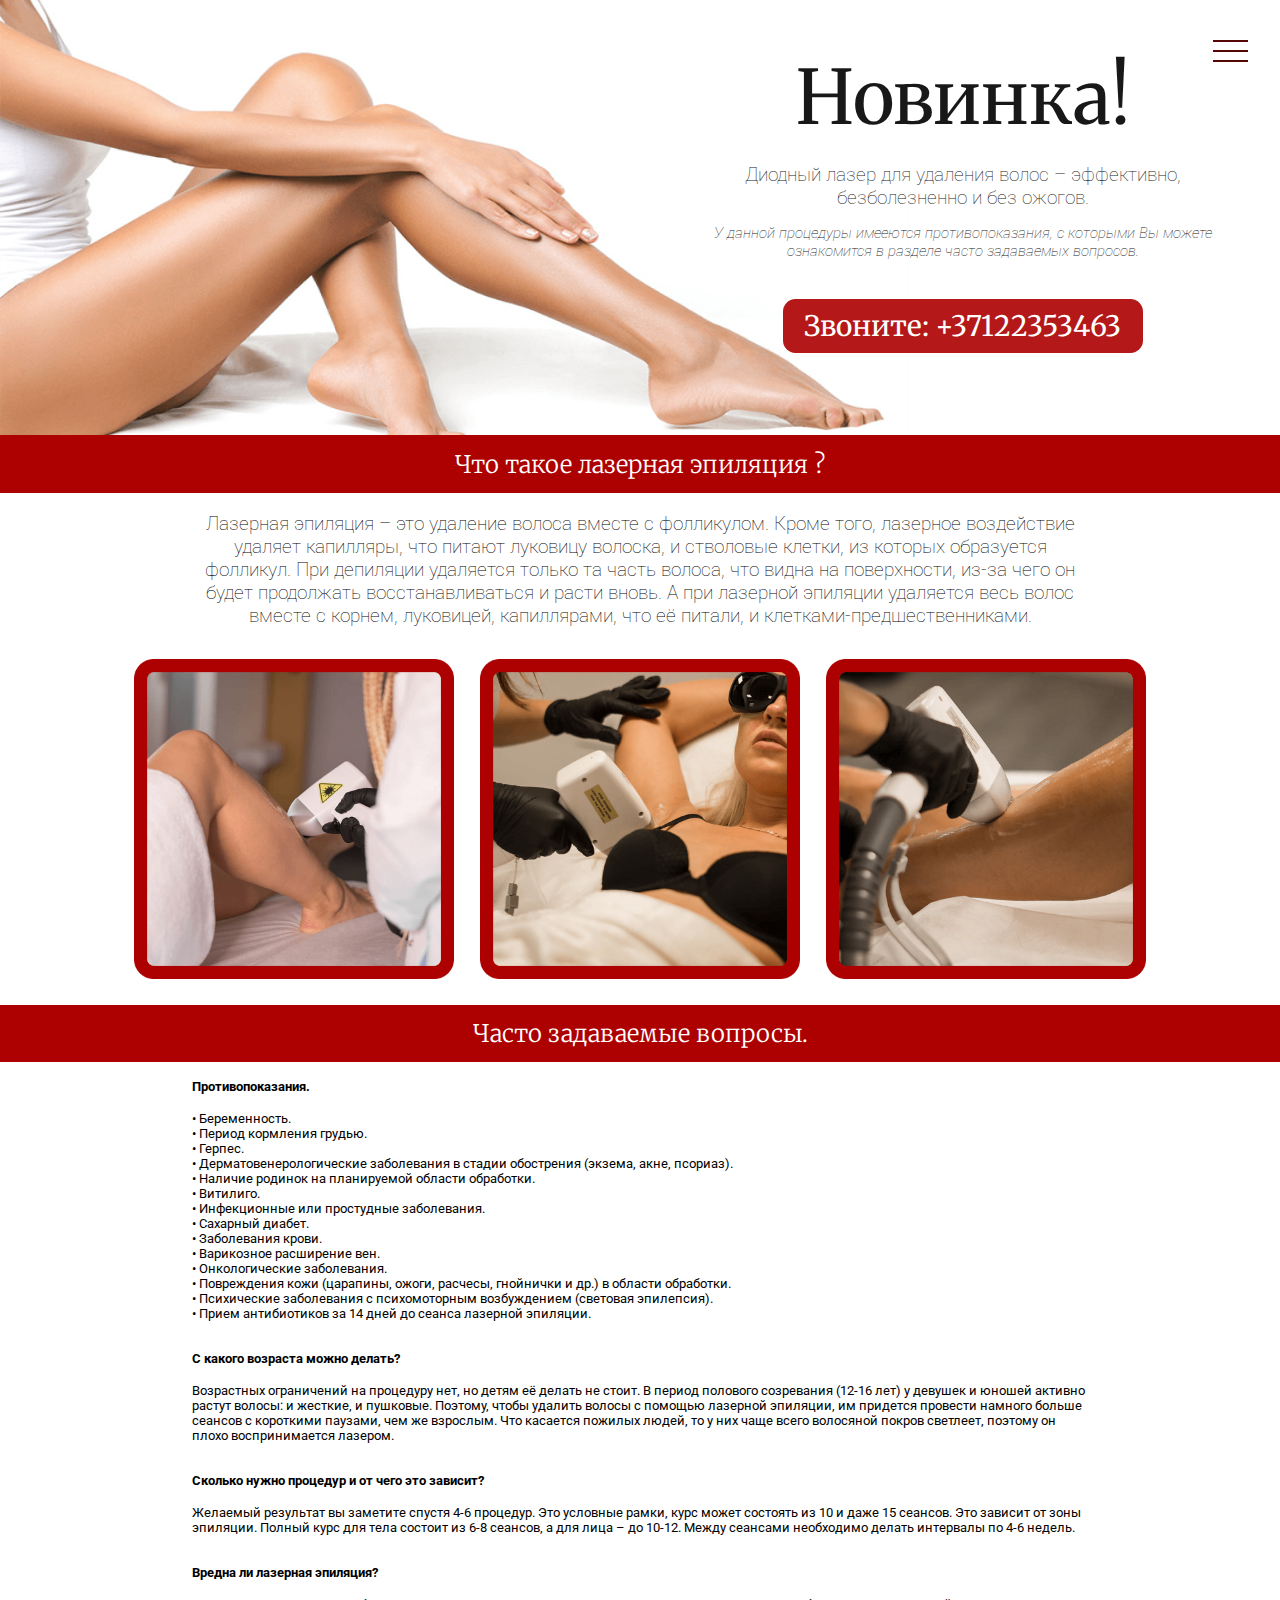
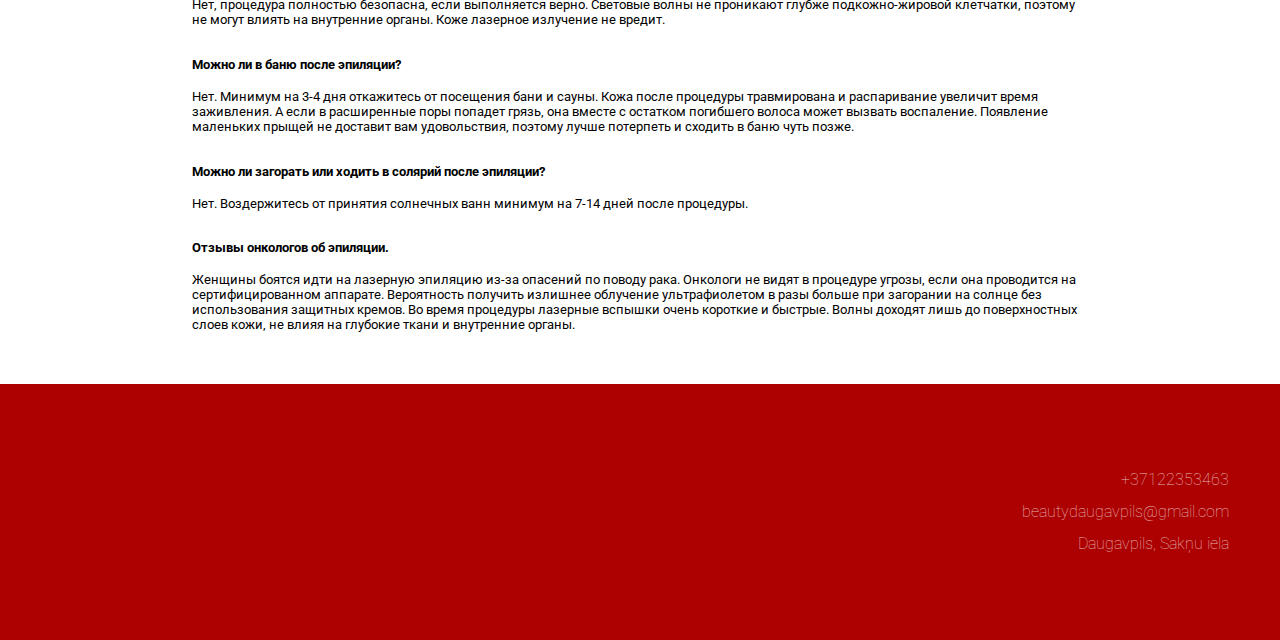
<file: laser.html>
<!DOCTYPE html>
<html lang="en">
  <head>
    <meta charset="UTF-8" />
    <meta http-equiv="X-UA-Compatible" content="IE=edge" />
    <meta name="viewport" content="width=device-width, initial-scale=1.0" />
    <link rel="icon" type="image/x-icon" href="assets/favicon.png" />
    <title>Лазерная эпиляция</title>
    <link
      rel="stylesheet"
      href="https://cdnjs.cloudflare.com/ajax/libs/font-awesome/5.10.2/css/all.min.css"
    />
    <link rel="stylesheet" href="pages1.css" />
  </head>
  <body>
    <!-- Menu overlay -->
    <div class="overlay overlay-slide-left" id="overlay">
      <!-- Menu items -->
      <nav>
        <ul>
          <li id="nav-1" class="slide-out-1">
            <a href="index.html">Главная</a>
          </li>
          <li id="nav-2" class="slide-out-2">
            <a href="laser.html">Лазерная эпиляция</a>
          </li>
          <li id="nav-3" class="slide-out-3">
            <a href="whitening.html"
              >Косметическое<br />
              отбеливание зубов</a
            >
          </li>
          <li id="nav-4" class="slide-out-4">
            <a href="makeup.html">Перманентный макияж</a>
          </li>
          <li id="nav-5" class="slide-out-5"><a href="prices.html">Цены</a></li>
        </ul>
      </nav>
    </div>
    <!-- Menu bars -->
    <div class="menu-bars" id="menu-bars">
      <div class="bar1"></div>
      <div class="bar2"></div>
      <div class="bar3"></div>
    </div>
    <main>
      <div class="header">
        <div class="empty">
          <span></span>
        </div>
        <div class="text">
          <h1 style="margin-bottom: 0">Новинка!</h1>
          <h3 style="margin-bottom: 0">
            Диодный лазер для удаления волос – эффективно, безболезненно и без
            ожогов.
          </h3>
          <p style="margin-bottom: 3vw">
            У данной процедуры имееются противопоказания, с которыми Вы можете
            ознакомится в разделе часто задаваемых вопросов.
          </p>
          <div class="cta">
            <a href="tel:+37122353463">Звоните: +37122353463</a>
          </div>
        </div>
      </div>
      <div class="middle">
        <div class="strip">
          <h2>Что такое лазерная эпиляция ?</h2>
        </div>
        <h3 style="width: 70vw">
          Лазерная эпиляция – это удаление волоса вместе с фолликулом. Кроме
          того, лазерное воздействие удаляет капилляры, что питают луковицу
          волоска, и стволовые клетки, из которых образуется фолликул. При
          депиляции удаляется только та часть волоса, что видна на поверхности,
          из-за чего он будет продолжать восстанавливаться и расти вновь. А при
          лазерной эпиляции удаляется весь волос вместе с корнем, луковицей,
          капиллярами, что её питали, и клетками-предшественниками.
        </h3>
        <div class="gallery">
          <img src="assets/laser1.png" alt="" />
          <img src="assets/laser2.png" alt="" />
          <img src="assets/laser3.png" alt="" />
        </div>
      </div>
      <div class="strip" style="margin-top: 1vw">
        <h2>Часто задаваемые вопросы.</h2>
      </div>
      <div class="faq">
        <div class="topic">
          <h4>Противопоказания.</h4>
          <p>
            • Беременность.<br />
            • Период кормления грудью.<br />
            • Герпес.<br />
            • Дерматовенерологические заболевания в стадии обострения (экзема,
            акне, псориаз).<br />
            • Наличие родинок на планируемой области обработки.<br />
            • Витилиго.<br />
            • Инфекционные или простудные заболевания.<br />
            • Сахарный диабет.<br />
            • Заболевания крови.<br />
            • Варикозное расширение вен.<br />
            • Онкологические заболевания.<br />
            • Повреждения кожи (царапины, ожоги, расчесы, гнойнички и др.) в
            области обработки.<br />
            • Психические заболевания с психомоторным возбуждением (световая
            эпилепсия).<br />
            • Прием антибиотиков за 14 дней до сеанса лазерной эпиляции.<br />
          </p>
        </div>
        <div class="topic">
          <h4>С какого возраста можно делать?</h4>
          <p>
            Возрастных ограничений на процедуру нет, но детям её делать не
            стоит. В период полового созревания (12-16 лет) у девушек и юношей
            активно растут волосы: и жесткие, и пушковые. Поэтому, чтобы удалить
            волосы с помощью лазерной эпиляции, им придется провести намного
            больше сеансов с короткими паузами, чем же взрослым. Что касается
            пожилых людей, то у них чаще всего волосяной покров светлеет,
            поэтому он плохо воспринимается лазером.
          </p>
        </div>
        <div class="topic">
          <h4>Сколько нужно процедур и от чего это зависит?</h4>
          <p>
            Желаемый результат вы заметите спустя 4-6 процедур. Это условные
            рамки, курс может состоять из 10 и даже 15 сеансов. Это зависит от
            зоны эпиляции. Полный курс для тела состоит из 6-8 сеансов, а для
            лица – до 10-12. Между сеансами необходимо делать интервалы по 4-6
            недель.
          </p>
        </div>
        <div class="topic">
          <h4>Вредна ли лазерная эпиляция?</h4>
          <p>
            Нет, процедура полностью безопасна, если выполняется верно. Световые
            волны не проникают глубже подкожно-жировой клетчатки, поэтому не
            могут влиять на внутренние органы. Коже лазерное излучение не
            вредит.
          </p>
        </div>
        <div class="topic">
          <h4>Можно ли в баню после эпиляции?</h4>
          <p>
            Нет. Минимум на 3-4 дня откажитесь от посещения бани и сауны. Кожа
            после процедуры травмирована и распаривание увеличит время
            заживления. А если в расширенные поры попадет грязь, она вместе с
            остатком погибшего волоса может вызвать воспаление. Появление
            маленьких прыщей не доставит вам удовольствия, поэтому лучше
            потерпеть и сходить в баню чуть позже.
          </p>
        </div>
        <div class="topic">
          <h4>Можно ли загорать или ходить в солярий после эпиляции?</h4>
          <p>
            Нет. Воздержитесь от принятия солнечных ванн минимум на 7-14 дней
            после процедуры.
          </p>
        </div>
        <div class="topic">
          <h4>Отзывы онкологов об эпиляции.</h4>
          <p>
            Женщины боятся идти на лазерную эпиляцию из-за опасений по поводу
            рака. Онкологи не видят в процедуре угрозы, если она проводится на
            сертифицированном аппарате. Вероятность получить излишнее облучение
            ультрафиолетом в разы больше при загорании на солнце без
            использования защитных кремов. Во время процедуры лазерные вспышки
            очень короткие и быстрые. Волны доходят лишь до поверхностных слоев
            кожи, не влияя на глубокие ткани и внутренние органы.
          </p>
        </div>
      </div>
    </main>
    <footer style="margin-top: 3vw">
      <div class="footer-links">
        <a href="tel:+37122353463" style="margin-bottom: 1vw">+37122353463</a>
        <a href="mailto:beautydaugavpils@gmail.com" style="margin-bottom: 1vw"
          >beautydaugavpils@gmail.com</a
        >
        <span>Daugavpils, Sakņu iela</span>
      </div>
    </footer>
    <script src="script.js"></script>
  </body>
</html>
</file>
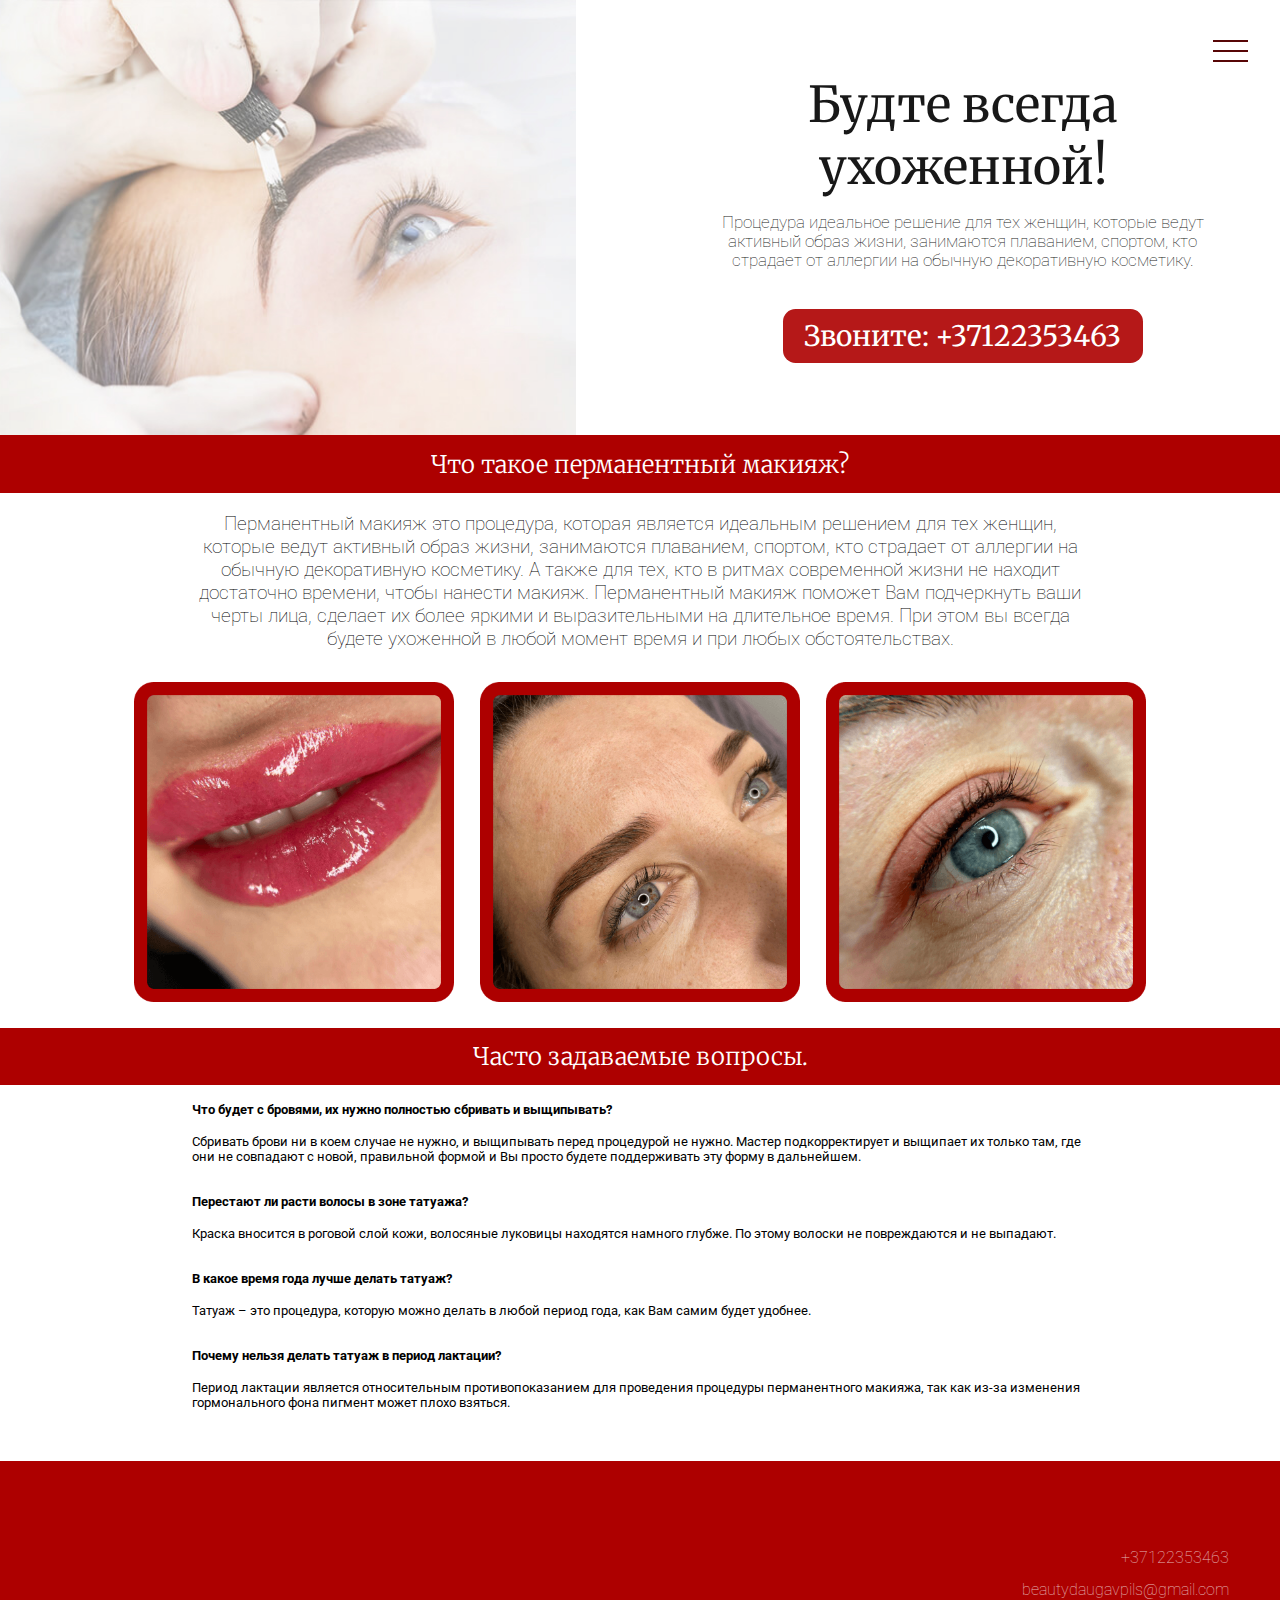
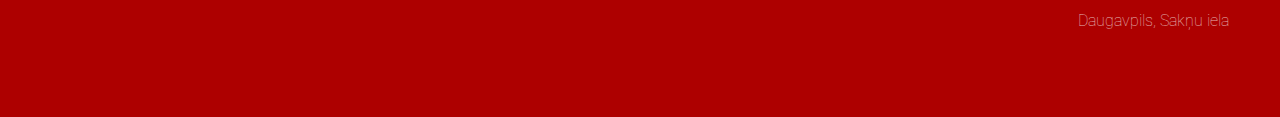
<file: makeup.html>
<!DOCTYPE html>
<html lang="en">
  <head>
    <meta charset="UTF-8" />
    <meta http-equiv="X-UA-Compatible" content="IE=edge" />
    <meta name="viewport" content="width=device-width, initial-scale=1.0" />
    <link rel="icon" type="image/x-icon" href="assets/favicon.png" />
    <title>Перманентный макияж</title>
    <link
      rel="stylesheet"
      href="https://cdnjs.cloudflare.com/ajax/libs/font-awesome/5.10.2/css/all.min.css"
    />
    <link rel="stylesheet" href="pages1.css" />
  </head>
  <body>
    <!-- Menu overlay -->
    <div class="overlay overlay-slide-left" id="overlay">
      <!-- Menu items -->
      <nav>
        <ul>
          <li id="nav-1" class="slide-out-1">
            <a href="index.html">Главная</a>
          </li>
          <li id="nav-2" class="slide-out-2">
            <a href="laser.html">Лазерная эпиляция</a>
          </li>
          <li id="nav-3" class="slide-out-3">
            <a href="whitening.html"
              >Косметическое<br />
              отбеливание зубов</a
            >
          </li>
          <li id="nav-4" class="slide-out-4">
            <a href="makeup.html">Перманентный макияж</a>
          </li>
          <li id="nav-5" class="slide-out-5"><a href="prices.html">Цены</a></li>
        </ul>
      </nav>
    </div>
    <!-- Menu bars -->
    <div class="menu-bars" id="menu-bars">
      <div class="bar1"></div>
      <div class="bar2"></div>
      <div class="bar3"></div>
    </div>
    <main>
      <div class="header-makeup">
        <div class="empty">
          <span></span>
        </div>
        <div class="text">
          <h1 style="margin: 0">Будте всегда ухоженной!</h1>
          <h3 style="margin-bottom: 3vw">
            Процедура идеальное решение для тех женщин, которые ведут активный
            образ жизни, занимаются плаванием, спортом, кто страдает от аллергии
            на обычную декоративную косметику.
          </h3>
          <div class="cta">
            <a href="tel:+37122353463">Звоните: +37122353463</a>
          </div>
        </div>
      </div>
      <div class="middle">
        <div class="strip">
          <h2>Что такое перманентный макияж?</h2>
        </div>
        <h3 style="width: 70vw">
          Перманентный макияж это процедура, которая является идеальным решением
          для тех женщин, которые ведут активный образ жизни, занимаются
          плаванием, спортом, кто страдает от аллергии на обычную декоративную
          косметику. А также для тех, кто в ритмах современной жизни не находит
          достаточно времени, чтобы нанести макияж. Перманентный макияж поможет
          Вам подчеркнуть ваши черты лица, сделает их более яркими и
          выразительными на длительное время. При этом вы всегда будете
          ухоженной в любой момент время и при любых обстоятельствах.
        </h3>
        <div class="gallery">
          <img src="assets/makeup1.png" alt="" />
          <img src="assets/makeup2.png" alt="" />
          <img src="assets/makeup3.png" alt="" />
        </div>
      </div>
      <div class="strip" style="margin-top: 1vw">
        <h2>Часто задаваемые вопросы.</h2>
      </div>
      <div class="faq">
        <div class="topic">
          <h4>
            Что будет с бровями, их нужно полностью сбривать и выщипывать?
          </h4>
          <p>
            Сбривать брови ни в коем случае не нужно, и выщипывать перед
            процедурой не нужно. Мастер подкорректирует и выщипает их только
            там, где они не совпадают с новой, правильной формой и Вы просто
            будете поддерживать эту форму в дальнейшем.
          </p>
        </div>
        <div class="topic">
          <h4>Перестают ли расти волосы в зоне татуажа?</h4>
          <p>
            Краска вносится в роговой слой кожи, волосяные луковицы находятся
            намного глубже. По этому волоски не повреждаются и не выпадают.
          </p>
        </div>
        <div class="topic">
          <h4>В какое время года лучше делать татуаж?</h4>
          <p>
            Татуаж – это процедура, которую можно делать в любой период года,
            как Вам самим будет удобнее.
          </p>
        </div>
        <div class="topic">
          <h4>Почему нельзя делать татуаж в период лактации?</h4>
          <p>
            Период лактации является относительным противопоказанием для
            проведения процедуры перманентного макияжа, так как из-за изменения
            гормонального фона пигмент может плохо взяться.
          </p>
        </div>
      </div>
    </main>
    <footer style="margin-top: 3vw">
      <div class="footer-links">
        <a href="tel:+37122353463" style="margin-bottom: 1vw">+37122353463</a>
        <a href="mailto:beautydaugavpils@gmail.com" style="margin-bottom: 1vw"
          >beautydaugavpils@gmail.com</a
        >
        <span>Daugavpils, Sakņu iela</span>
      </div>
    </footer>
    <script src="script.js"></script>
  </body>
</html>
</file>
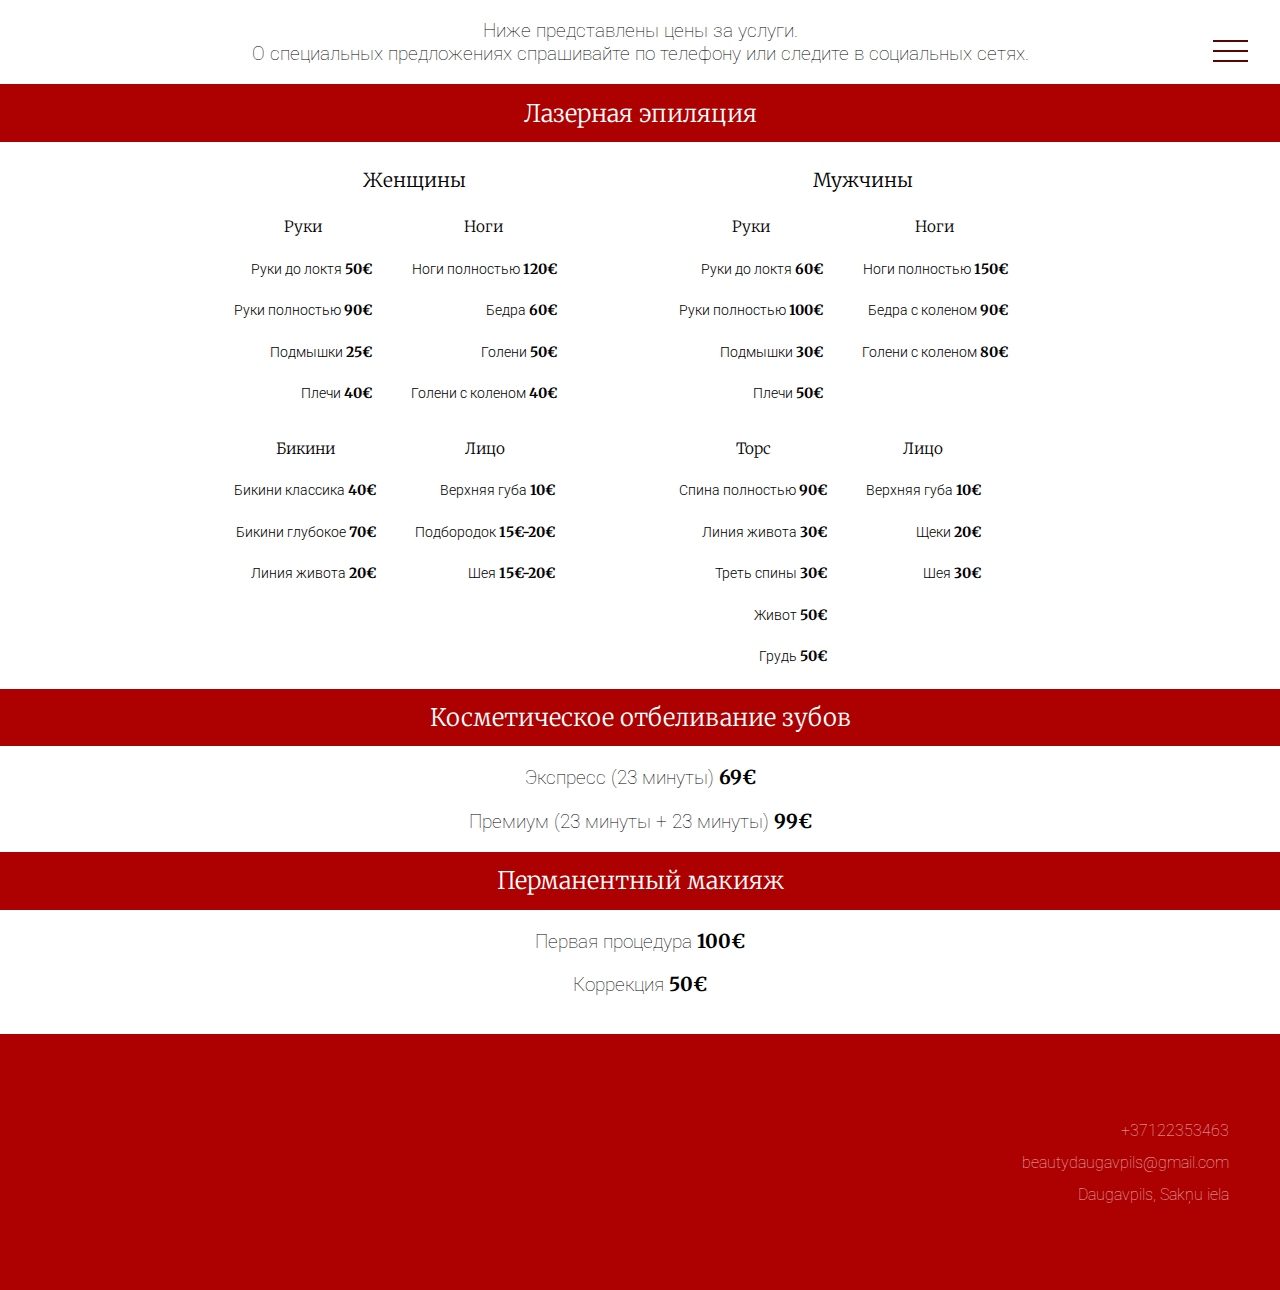
<file: prices.html>
<!DOCTYPE html>
<html lang="en">
  <head>
    <meta charset="UTF-8" />
    <meta http-equiv="X-UA-Compatible" content="IE=edge" />
    <meta name="viewport" content="width=device-width, initial-scale=1.0" />
    <link rel="icon" type="image/x-icon" href="assets/favicon.png" />
    <title>Цены</title>
    <link
      rel="stylesheet"
      href="https://cdnjs.cloudflare.com/ajax/libs/font-awesome/5.10.2/css/all.min.css"
    />
    <link rel="stylesheet" href="pages1.css" />
  </head>
  <body>
    <!-- Menu overlay -->
    <div class="overlay overlay-slide-left" id="overlay">
      <!-- Menu items -->
      <nav>
        <ul>
          <li id="nav-1" class="slide-out-1">
            <a href="index.html">Главная</a>
          </li>
          <li id="nav-2" class="slide-out-2">
            <a href="laser.html">Лазерная эпиляция</a>
          </li>
          <li id="nav-3" class="slide-out-3">
            <a href="whitening.html"
              >Косметическое<br />
              отбеливание зубов</a
            >
          </li>
          <li id="nav-4" class="slide-out-4">
            <a href="makeup.html">Перманентный макияж</a>
          </li>
          <li id="nav-5" class="slide-out-5"><a href="prices.html">Цены</a></li>
        </ul>
      </nav>
    </div>
    <!-- Menu bars -->
    <div class="menu-bars" id="menu-bars">
      <div class="bar1"></div>
      <div class="bar2"></div>
      <div class="bar3"></div>
    </div>
    <div class="middle">
      <h3 style="width: 65vw">
        Ниже представлены цены за услуги. <br />
        О специальных предложениях спрашивайте по телефону или следите в
        социальных сетях.
      </h3>
      <div class="strip">
        <h2>Лазерная эпиляция</h2>
      </div>
      <div class="price-list">
        <div class="gender">
          <div class="container">
            <h3>Женщины</h3>
            <div class="two-blocks" style="display: flex">
              <div class="block">
                <h4>Руки</h4>
                <h5>Руки до локтя <span>50€</span></h5>
                <h5>Руки полностью <span>90€</span></h5>
                <h5>Подмышки <span>25€</span></h5>
                <h5>Плечи <span>40€</span></h5>
              </div>
              <div class="block">
                <h4>Ноги</h4>
                <h5>Ноги полностью <span>120€</span></h5>
                <h5>Бедра <span>60€</span></h5>
                <h5>Голени <span>50€</span></h5>
                <h5>Голени с коленом <span>40€</span></h5>
              </div>
            </div>
            <div class="two-blocks" style="display: flex">
              <div class="block">
                <h4>Бикини</h4>
                <h5>Бикини классика <span>40€</span></h5>
                <h5>Бикини глубокое <span>70€</span></h5>
                <h5>Линия живота <span>20€</span></h5>
              </div>
              <div class="block">
                <h4>Лицо</h4>
                <h5>Верхняя губа <span>10€</span></h5>
                <h5>Подбородок <span>15€-20€</span></h5>
                <h5>Шея <span>15€-20€</span></h5>
              </div>
            </div>
          </div>
          <div class="container">
            <h3>Мужчины</h3>
            <div class="two-blocks" style="display: flex">
              <div class="block">
                <h4>Руки</h4>
                <h5>Руки до локтя <span>60€</span></h5>
                <h5>Руки полностью <span>100€</span></h5>
                <h5>Подмышки <span>30€</span></h5>
                <h5>Плечи <span>50€</span></h5>
              </div>
              <div class="block">
                <h4>Ноги</h4>
                <h5>Ноги полностью <span>150€</span></h5>
                <h5>Бедра с коленом <span>90€</span></h5>
                <h5>Голени с коленом <span>80€</span></h5>
              </div>
            </div>
            <div class="two-blocks" style="display: flex">
              <div class="block">
                <h4>Торс</h4>
                <h5>Спина полностью <span>90€</span></h5>
                <h5>Линия живота <span>30€</span></h5>
                <h5>Треть спины <span>30€</span></h5>
                <h5>Живот <span>50€</span></h5>
                <h5>Грудь <span>50€</span></h5>
              </div>
              <div class="block">
                <h4>Лицо</h4>
                <h5>Верхняя губа <span>10€</span></h5>
                <h5>Щеки <span>20€</span></h5>
                <h5>Шея <span>30€</span></h5>
              </div>
            </div>
          </div>
        </div>
      </div>
      <div class="strip">
        <h2>Косметическое отбеливание зубов</h2>
      </div>
      <h3 style="margin-bottom: 0">Экспресс (23 минуты) <span>69€</span></h3>
      <h3>Премиум (23 минуты + 23 минуты) <span>99€</span></h3>
    </div>
    <div class="strip">
        <h2>Перманентный макияж</h2>
      </div>
      <h3 style="margin-bottom: 0">Первая процедура <span>100€</span></h3>
      <h3>Коррекция <span>50€</span></h3>
    </div>
    <footer style="margin-top: 3vw">
    <div class="footer-links">
      <a href="tel:+37122353463" style="margin-bottom: 1vw">+37122353463</a>
      <a href="mailto:beautydaugavpils@gmail.com" style="margin-bottom: 1vw"
        >beautydaugavpils@gmail.com</a
      >
      <span>Daugavpils, Sakņu iela</span>
    </div>
  </footer>
  <script src="script.js"></script>
  </body>
</html>
</file>
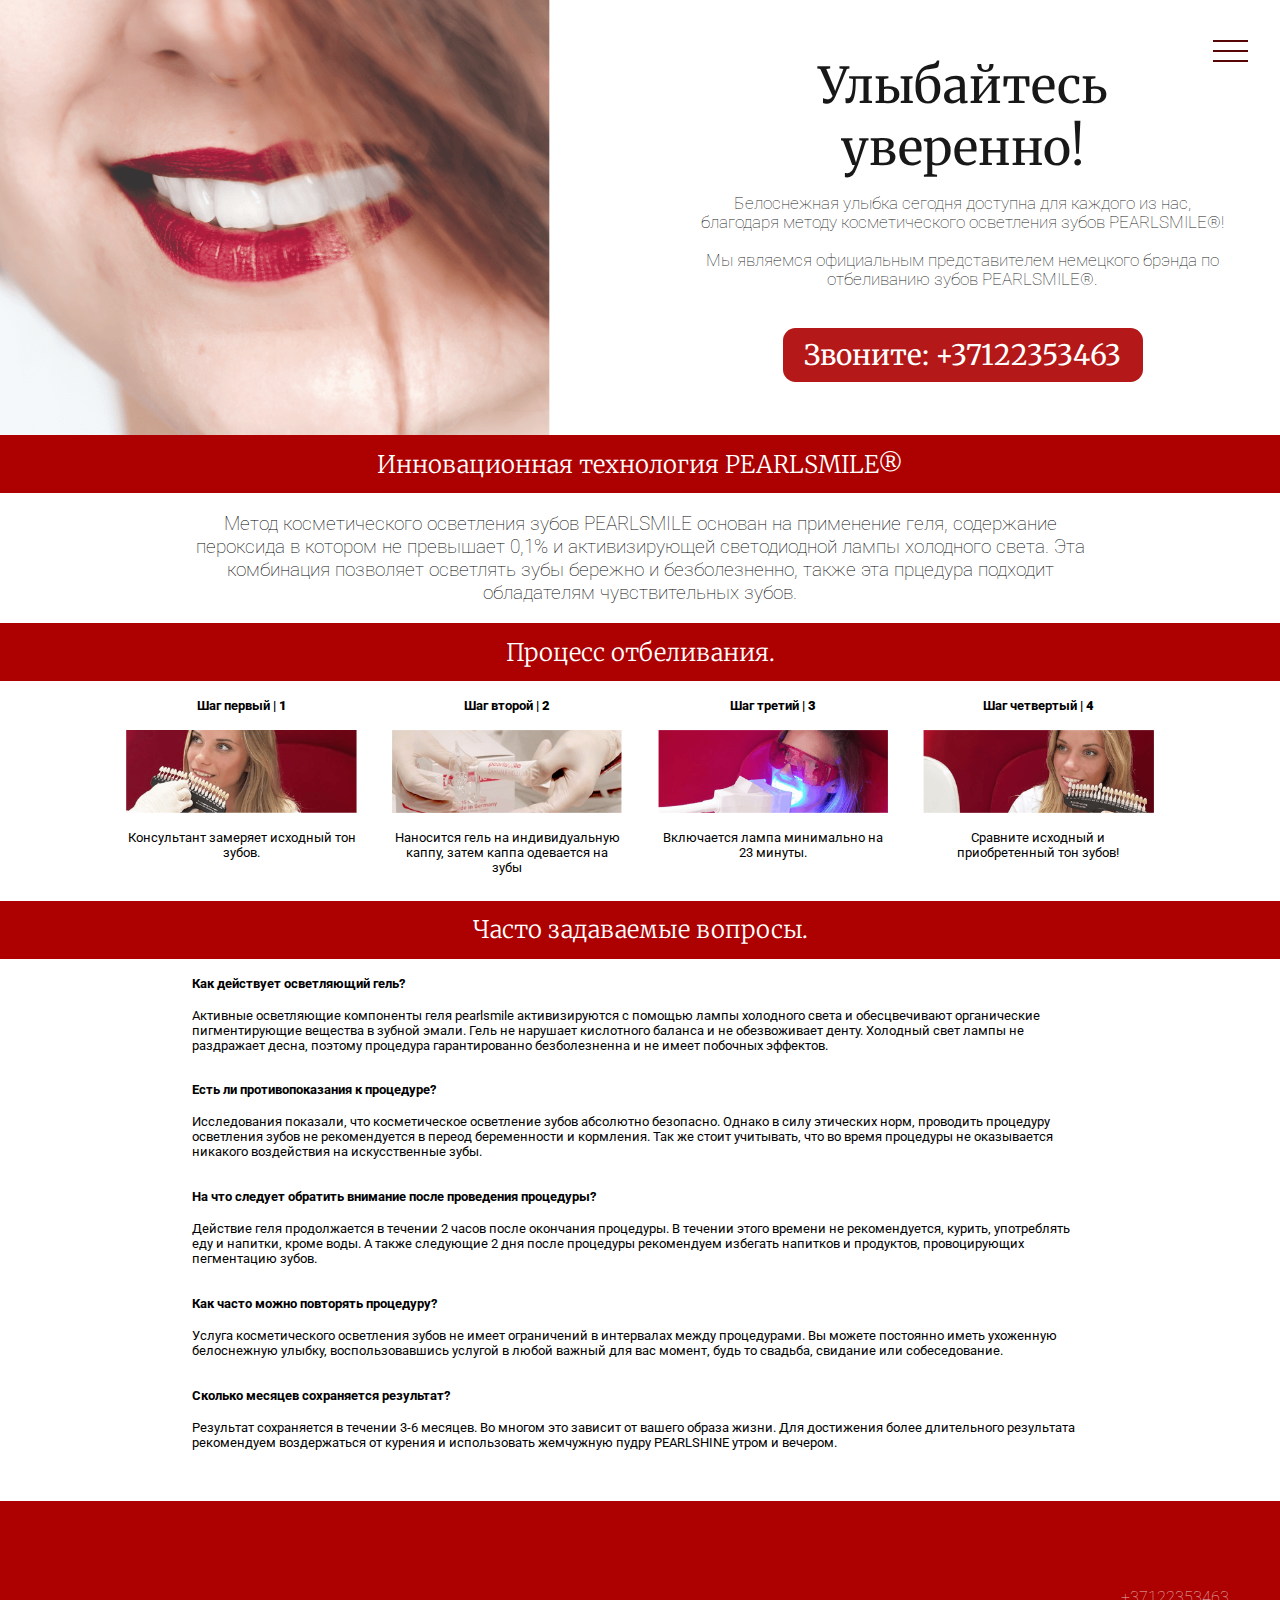
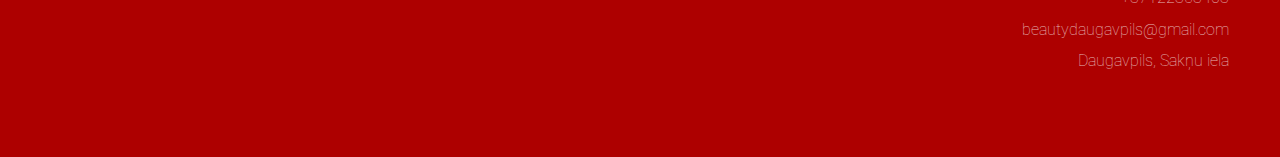
<file: whitening.html>
<!DOCTYPE html>
<html lang="en">
  <head>
    <meta charset="UTF-8" />
    <meta http-equiv="X-UA-Compatible" content="IE=edge" />
    <meta name="viewport" content="width=device-width, initial-scale=1.0" />
    <link rel="icon" type="image/x-icon" href="assets/favicon.png" />
    <title>Косметическое отбеливание зубов</title>
    <link
      rel="stylesheet"
      href="https://cdnjs.cloudflare.com/ajax/libs/font-awesome/5.10.2/css/all.min.css"
    />
    <link rel="stylesheet" href="pages1.css" />
  </head>
  <body>
    <!-- Menu overlay -->
    <div class="overlay overlay-slide-left" id="overlay">
      <!-- Menu items -->
      <nav>
        <ul>
          <li id="nav-1" class="slide-out-1">
            <a href="index.html">Главная</a>
          </li>
          <li id="nav-2" class="slide-out-2">
            <a href="laser.html">Лазерная эпиляция</a>
          </li>
          <li id="nav-3" class="slide-out-3">
            <a href="whitening.html"
              >Косметическое<br />
              отбеливание зубов</a
            >
          </li>
          <li id="nav-4" class="slide-out-4">
            <a href="makeup.html">Перманентный макияж</a>
          </li>
          <li id="nav-5" class="slide-out-5"><a href="prices.html">Цены</a></li>
        </ul>
      </nav>
    </div>
    <!-- Menu bars -->
    <div class="menu-bars" id="menu-bars">
      <div class="bar1"></div>
      <div class="bar2"></div>
      <div class="bar3"></div>
    </div>
    <main>
      <div class="header-teeth">
        <div class="empty">
          <span></span>
        </div>
        <div class="text">
          <h1 style="margin: 0">Улыбайтесь уверенно!</h1>
          <h3 style="margin-bottom: 3vw">
            Белоснежная улыбка сегодня доступна для каждого из нас, благодаря
            методу косметического осветления зубов PEARLSMILE®!<br /><br />

            Мы являемся официальным представителем немецкого брэнда по
            отбеливанию зубов PEARLSMILE®.
          </h3>
          <div class="cta">
            <a href="tel:+37122353463">Звоните: +37122353463</a>
          </div>
        </div>
      </div>
      <div class="middle">
        <div class="strip">
          <h2>Инновационная технология PEARLSMILE®</h2>
        </div>
        <h3 style="width: 70vw">
          Метод косметического осветления зубов PEARLSMILE основан на применение
          геля, содержание пероксида в котором не превышает 0,1% и
          активизирующей светодиодной лампы холодного света. Эта комбинация
          позволяет осветлять зубы бережно и безболезненно, также эта прцедура
          подходит обладателям чувствительных зубов.
        </h3>

        <div class="strip">
          <h2>Процесс отбеливания.</h2>
        </div>
        <div class="process">
          <div class="teeth">
            <h4>Шаг первый | <strong>1</strong></h4>
            <img src="assets/teeth1.png" alt="PEARLSMILE" />
            <p>Консультант замеряет исходный тон зубов.</p>
          </div>
          <div class="teeth">
            <h4>Шаг второй | <strong>2</strong></h4>
            <img src="assets/teeth2.png" alt="PEARLSMILE" />
            <p>
              Наносится гель на индивидуальную каппу, затем каппа одевается на
              зубы
            </p>
          </div>
          <div class="teeth">
            <h4>Шаг третий | <strong>3</strong></h4>
            <img src="assets/teeth3.png" alt="PEARLSMILE" />
            <p>Включается лампа минимально на 23 минуты.</p>
          </div>
          <div class="teeth">
            <h4>Шаг четвертый | <strong>4</strong></h4>
            <img src="assets/teeth4.png" alt="PEARLSMILE" />
            <p>Сравните исходный и приобретенный тон зубов!</p>
          </div>
        </div>
      </div>
      <div class="strip" style="margin-top: 1vw">
        <h2>Часто задаваемые вопросы.</h2>
      </div>
      <div class="faq">
        <div class="topic">
          <h4>Как действует осветляющий гель?</h4>
          <p>
            Активные осветляющие компоненты геля pearlsmile активизируются с
            помощью лампы холодного света и обесцвечивают органические
            пигментирующие вещества в зубной эмали. Гель не нарушает кислотного
            баланса и не обезвоживает денту. Холодный свет лампы не раздражает
            десна, поэтому процедура гарантированно безболезненна и не имеет
            побочных эффектов.
          </p>
        </div>
        <div class="topic">
          <h4>Есть ли противопоказания к процедуре?</h4>
          <p>
            Исследования показали, что косметическое осветление зубов абсолютно
            безопасно. Однако в силу этических норм, проводить процедуру
            осветления зубов не рекомендуется в переод беременности и кормления.
            Так же стоит учитывать, что во время процедуры не оказывается
            никакого воздействия на искусственные зубы.
          </p>
        </div>
        <div class="topic">
          <h4>На что следует обратить внимание после проведения процедуры?</h4>
          <p>
            Действие геля продолжается в течении 2 часов после окончания
            процедуры. В течении этого времени не рекомендуется, курить,
            употреблять еду и напитки, кроме воды. А также следующие 2 дня после
            процедуры рекомендуем избегать напитков и продуктов, провоцирующих
            пегментацию зубов.
          </p>
        </div>
        <div class="topic">
          <h4>Как часто можно повторять процедуру?</h4>
          <p>
            Услуга косметического осветления зубов не имеет ограничений в
            интервалах между процедурами. Вы можете постоянно иметь ухоженную
            белоснежную улыбку, воспользовавшись услугой в любой важный для вас
            момент, будь то свадьба, свидание или собеседование.
          </p>
        </div>
        <div class="topic">
          <h4>Сколько месяцев сохраняется результат?</h4>
          <p>
            Результат сохраняется в течении 3-6 месяцев. Во многом это зависит
            от вашего образа жизни. Для достижения более длительного результата
            рекомендуем воздержаться от курения и использовать жемчужную пудру
            PEARLSHINE утром и вечером.
          </p>
        </div>
      </div>
    </main>
    <footer style="margin-top: 3vw">
      <div class="footer-links">
        <a href="tel:+37122353463" style="margin-bottom: 1vw">+37122353463</a>
        <a href="mailto:beautydaugavpils@gmail.com" style="margin-bottom: 1vw"
          >beautydaugavpils@gmail.com</a
        >
        <span>Daugavpils, Sakņu iela</span>
      </div>
    </footer>
    <script src="script.js"></script>
  </body>
</html>
</file>
<file: pages1.css>
@import url("https://fonts.googleapis.com/css2?family=Merriweather:wght@300;400&family=Roboto:ital,wght@0,100;0,300;1,100;1,400&display=swap");

:root {
  --main: #ad0000;
  --bars: #570606;
}

body {
  margin: 0;
  font-family: "Roboto";
  text-align: center;
}

a {
  text-decoration: none;
  color: white;
}

.cta {
  width: 28.133vw;
  height: 4.208vw;
  border-radius: 0.977vw;
  font-family: "Merriweather";
  background-color: var(--main);
  font-size: 2.2vw;
  display: flex;
  flex-direction: row;
  justify-content: space-around;
  align-items: center;
  color: white;
  transition: 0.2s;
}

.cta:hover {
  width: 28.333vw;
  height: 4.402vw;
  transition: 0.2s;
  background-color: #d10303;
}

.overlay {
  position: fixed;
  z-index: 9;
  top: 0;
  left: 0;
  width: 100vw;
  height: 100vh;
  background-color: rgba(0, 0, 0, 0.7);
  transform: translateX(-100vw);
}

.overlay-slide-right {
  transition: all 0.4s ease-in-out;
  transform: translateX(0);
}

.overlay-slide-left {
  transition: all 0.8s ease-in-out;
  transform: translateX(-100vw);
}

/* Nav menu items */

nav,
nav ul {
  height: 100vh;
  margin: 0;
  padding: 0;
}

nav ul {
  display: flex;
  flex-direction: column;
  justify-content: stretch;
  list-style: none;
}

nav ul li {
  height: 20%;
  overflow: hidden;
}

nav li a {
  position: relative;
  top: 45%;
  font-size: 1.5vw;
  color: whitesmoke;
  text-transform: uppercase;
  letter-spacing: 4px;
  text-decoration: none;
  display: block;
  text-align: center;
}

nav li a:hover {
  transform: scale(1.2);
}

nav li a::before {
  content: "";
  width: 25vw;
  height: 3px;
  background-color: whitesmoke;
  position: absolute;
  top: 47.5%;
  left: 0;
  opacity: 0;
}

nav li a:hover::before {
  opacity: 1;
}

.slide-in-1 {
  animation: slide-in 0.4s linear 0.2s both;
}
.slide-in-2 {
  animation: slide-in 0.4s linear 0.4s both;
}
.slide-in-3 {
  animation: slide-in 0.4s linear 0.6s both;
}
.slide-in-4 {
  animation: slide-in 0.4s linear 0.8s both;
}
.slide-in-5 {
  animation: slide-in 0.4s linear 1s both;
}

.slide-out-1 {
  animation: slide-out 0.3s linear 0.5s both;
}
.slide-out-2 {
  animation: slide-out 0.3s linear 0.4s both;
}
.slide-out-3 {
  animation: slide-out 0.3s linear 0.3s both;
}
.slide-out-4 {
  animation: slide-out 0.3s linear 0.2s both;
}
.slide-out-5 {
  animation: slide-out 0.3s linear 0.1s both;
}

@keyframes slide-in {
  from {
    transform: translateX(-100%);
  }

  to {
    transform: translateX(0);
  }
}

@keyframes slide-out {
  from {
    transform: translateX(0);
  }

  to {
    transform: translateX(-100%);
  }
}

/* --- Menu Bars ------------------------------------ */

.menu-bars {
  position: fixed;
  top: 2rem;
  right: 2rem;
  z-index: 10;
  display: inline;
  cursor: pointer;
}

.bar1,
.bar2,
.bar3 {
  width: 35px;
  height: 2px;
  background-color: var(--bars);
  margin: 8px 0;
  transition: 0.4s;
}

/* Rotate first bar */
.change .bar1 {
  transform: rotate(-45deg) translate(-7px, 8px);
}

/* Fade out the second bar */
.change .bar2 {
  opacity: 0;
}

/* Rotate last bar */
.change .bar3 {
  transform: rotate(45deg) translate(-6px, -8px);
}

.header {
  background-image: url(assets/laser.png);
  background-repeat: no-repeat;
  background-size: 71vw 34vw;
  height: 34vw;
  opacity: 0.9;
}

.header-makeup {
  background-image: url(assets/makeup.png);
  background-repeat: no-repeat;
  background-size: 50vw 34vw;
  background-position: -5vw;
  height: 34vw;
  display: flex;
  align-items: center;
  opacity: 0.9;
}

.header-makeup h1 {
  font-size: 3.859vw;
}

.header-makeup h3 {
  font-size: 1.3vw;
}

.header-teeth {
  background-image: url(assets/teeth.png);
  background-repeat: no-repeat;
  background-size: 43vw 45vw;
  opacity: 0.9;
  height: 34vw;
  display: flex;
  align-items: center;
}

.empty {
  width: 50vw;
}

.text {
  display: flex;
  flex-direction: column;
  width: 41.602vw;
  align-items: center;
  position: absolute;
  right: 4vw;
}

h1 {
  font-family: "Merriweather";
  font-weight: 400;
  color: black;
  font-size: 5.859vw;
}

h2 {
  font-weight: 100;
}

h3 {
  font-weight: 100;
  color: black;
  font-size: 1.5vw;
}

h4 {
  font-size: 1vw;
}

p {
  font-size: 1vw;
}

.text p {
  font-weight: 100;
  font-style: italic;
  font-size: 1.172vw;
}

.header-teeth h1 {
  font-size: 3.859vw;
}

.header-teeth h3 {
  font-size: 1.3vw;
}

.middle {
  display: flex;
  flex-flow: column nowrap;
  align-items: center;
}

.middle h3 {
  font-size: 1.5vw;
}

.strip {
  height: 4.51vw;
  background-color: var(--main);
  width: 100%;
  overflow: hidden;
  font-family: "Merriweather";
  color: white;
  font-size: 1.255vw;
  font-weight: 100;
  display: flex;
  align-items: center;
  justify-content: center;
}

.gallery {
  display: flex;
  flex-direction: row;
  justify-content: space-around;
}

.gallery img {
  width: 25vw;
  margin: 1vw;
}

.process {
  display: flex;
  width: 83vw;
  justify-content: space-around;
  align-items: flex-start;
}

.teeth {
  width: 18vw;
}

.process img {
  width: 18vw;
}

.faq {
  display: flex;
  flex-direction: column;
  align-items: center;
}

.topic {
  width: 70vw;
  text-align: left;
}

.gender {
  justify-content: space-around;
  width: 70vw;
  display: flex;
}

.container h3 {
  font-family: "Merriweather";
  font-weight: 100;
  font-size: 1.5vw;
  margin: 2vw 0 1vw;
}

.container h4 {
  font-family: "Merriweather";
  font-weight: 100;
  font-size: 1.2vw;
  margin: 1vw 0 1vw;
}

.block {
  margin-right: 3vw;
}

.container h5 {
  font-size: 1.1vw;
  font-weight: 300;
  text-align: right;
}

span {
  font-family: "Merriweather";
  font-weight: bold;
}

footer {
  height: 20vw;
  background-color: var(--main);
  width: 100%;
  display: flex;
  align-items: center;
  justify-content: flex-end;
  flex-direction: row;
  color: white;
}

.footer-links {
  display: flex;
  align-items: flex-end;
  flex-direction: column;
  opacity: 0.7;
  margin-right: 4vw;
}

.footer-links a,
.footer-links span {
  font-family: "Roboto";
  font-weight: 100;
}

@media only screen and (max-width: 820px) {
  nav li a::before {
    width: 20vw;
  }
}

@media only screen and (max-width: 740px) {
  nav li a {
    font-size: 3vw;
  }

  .bar1,
  .bar2,
  .bar3 {
    width: 30px;
  }

  .menu-bars {
    top: 0.5rem;
    right: 0.5rem;
  }

  .process {
    flex-flow: wrap;
  }
}

@media only screen and (max-width: 640px) {
  nav li a:hover {
    transform: scale(1.2);
  }

  .header {
    height: 100vw;
    background-size: 110vw 65vw;
    background-position: bottom;
  }

  .text {
    margin-left: 3vw;
    width: auto;
  }

  .text p {
    font-size: 2vw;
  }

  h1 {
    font-size: 8vw;
    margin-top: 10vw;
  }

  h3 {
    font-size: 3vw;
  }

  h2 {
    font-size: 3vw;
  }

  p {
    font-size: 3vw;
  }

  .header-teeth {
    height: 100vw;
    background-position: -10vw -3vw;
    background-size: 250%;
  }

  .header-teeth h1 {
    font-size: 8vw;
    margin-top: 10vw;
  }

  .header-teeth h3 {
    font-size: 3vw;
  }

  .header-makeup {
    height: 88vw;
    background-size: 148%;
    background-position: -25vw -10vw;
  }

  .header-makeup h1 {
    font-size: 8vw;
    margin-top: 10vw;
  }

  .header-makeup h3 {
    font-size: 3vw;
  }

  .strip {
    height: 10vw;
  }

  .middle h3 {
    font-size: 3vw;
  }

  .gallery {
    flex-direction: column;
  }

  .gallery img {
    width: 40vw;
    margin: 2vw;
  }

  .process {
    display: flex;
    width: 83vw;
    justify-content: space-around;
    align-items: flex-start;
  }

  .teeth {
    width: 70vw;
  }

  .process img {
    width: 50vw;
  }

  h4 {
    font-size: 3vw;
  }

  .cta {
    width: 45vw;
    height: 8vw;
    font-size: 3vw;
    margin-top: 10vw;
  }

  .cta:hover {
    width: 46vw;
    height: 9vw;
  }

  .container {
    margin-top: 5vw;
  }

  .gender {
    justify-content: space-around;
    display: flex;
    flex-direction: column;
    align-items: center;
  }

  .block h4 {
    font-size: 3vw;
  }

  .block h5 {
    font-size: 2vw;
  }
}
</file>
